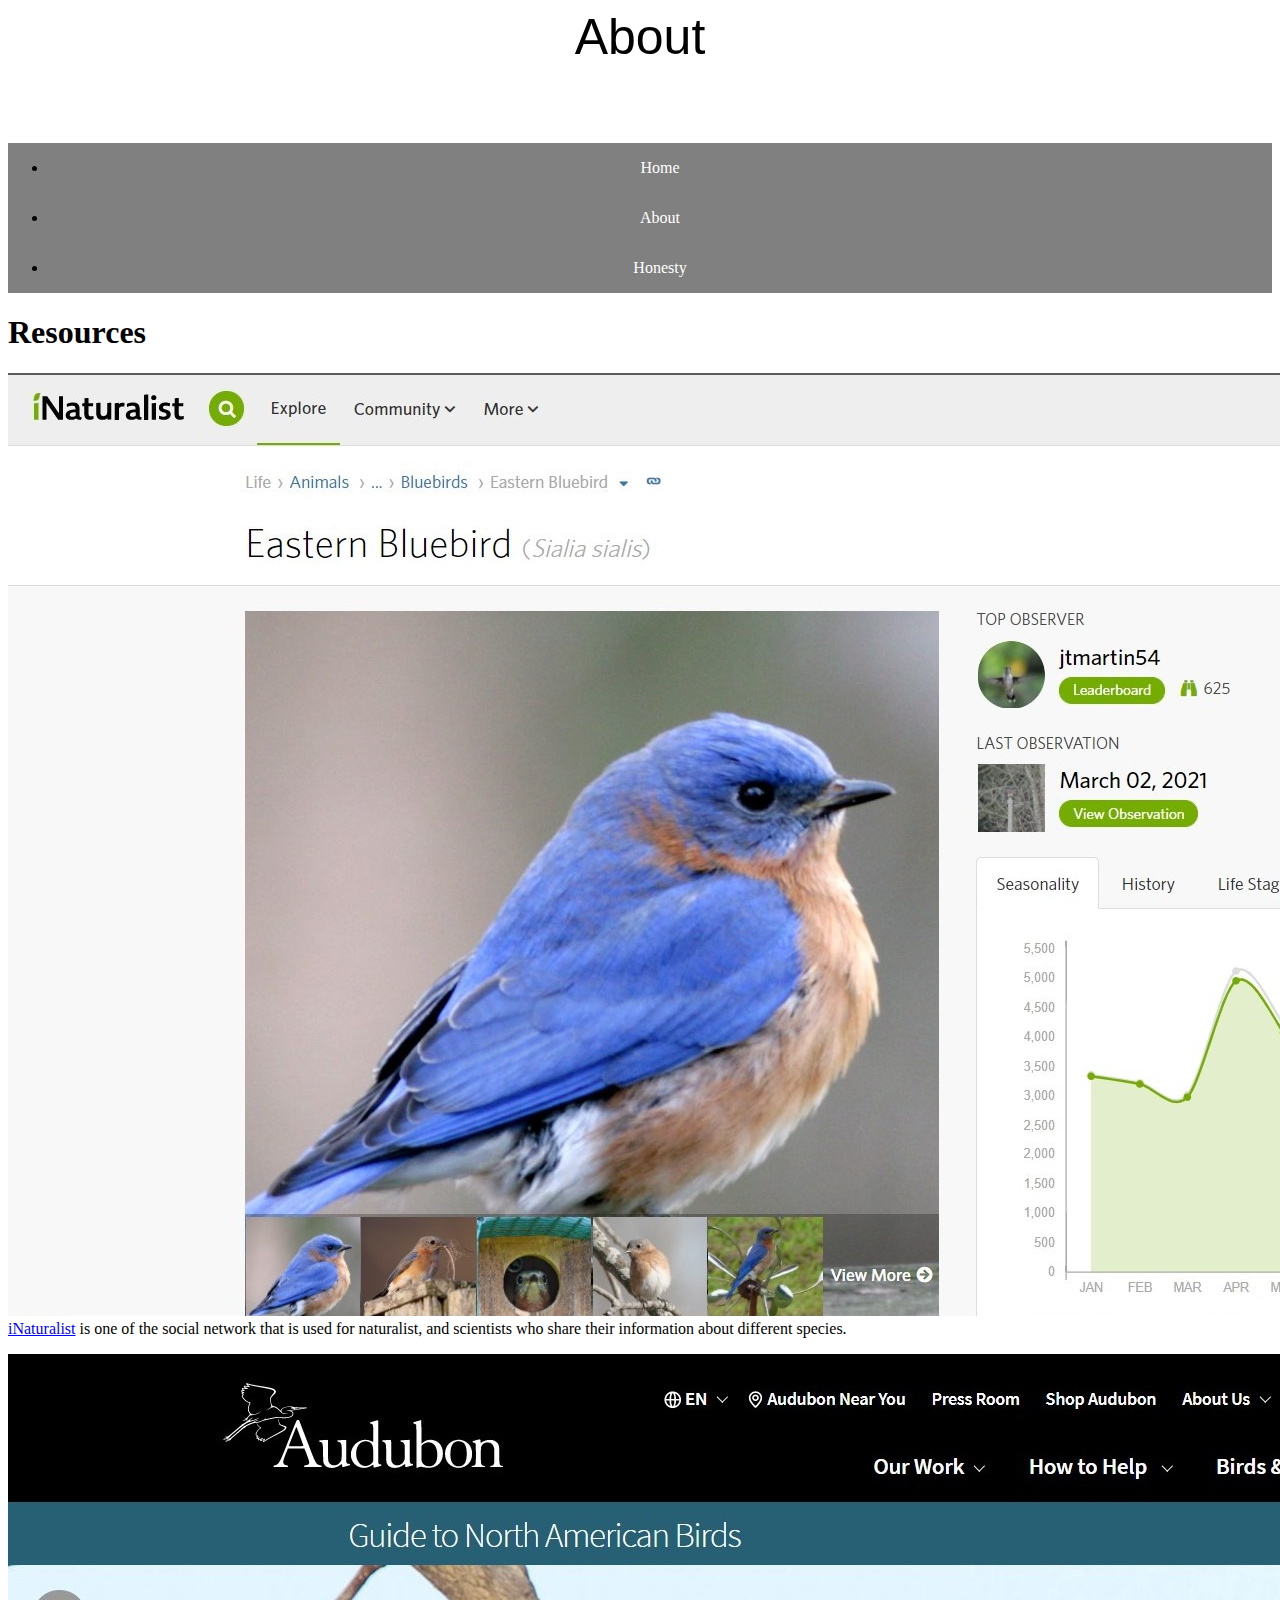
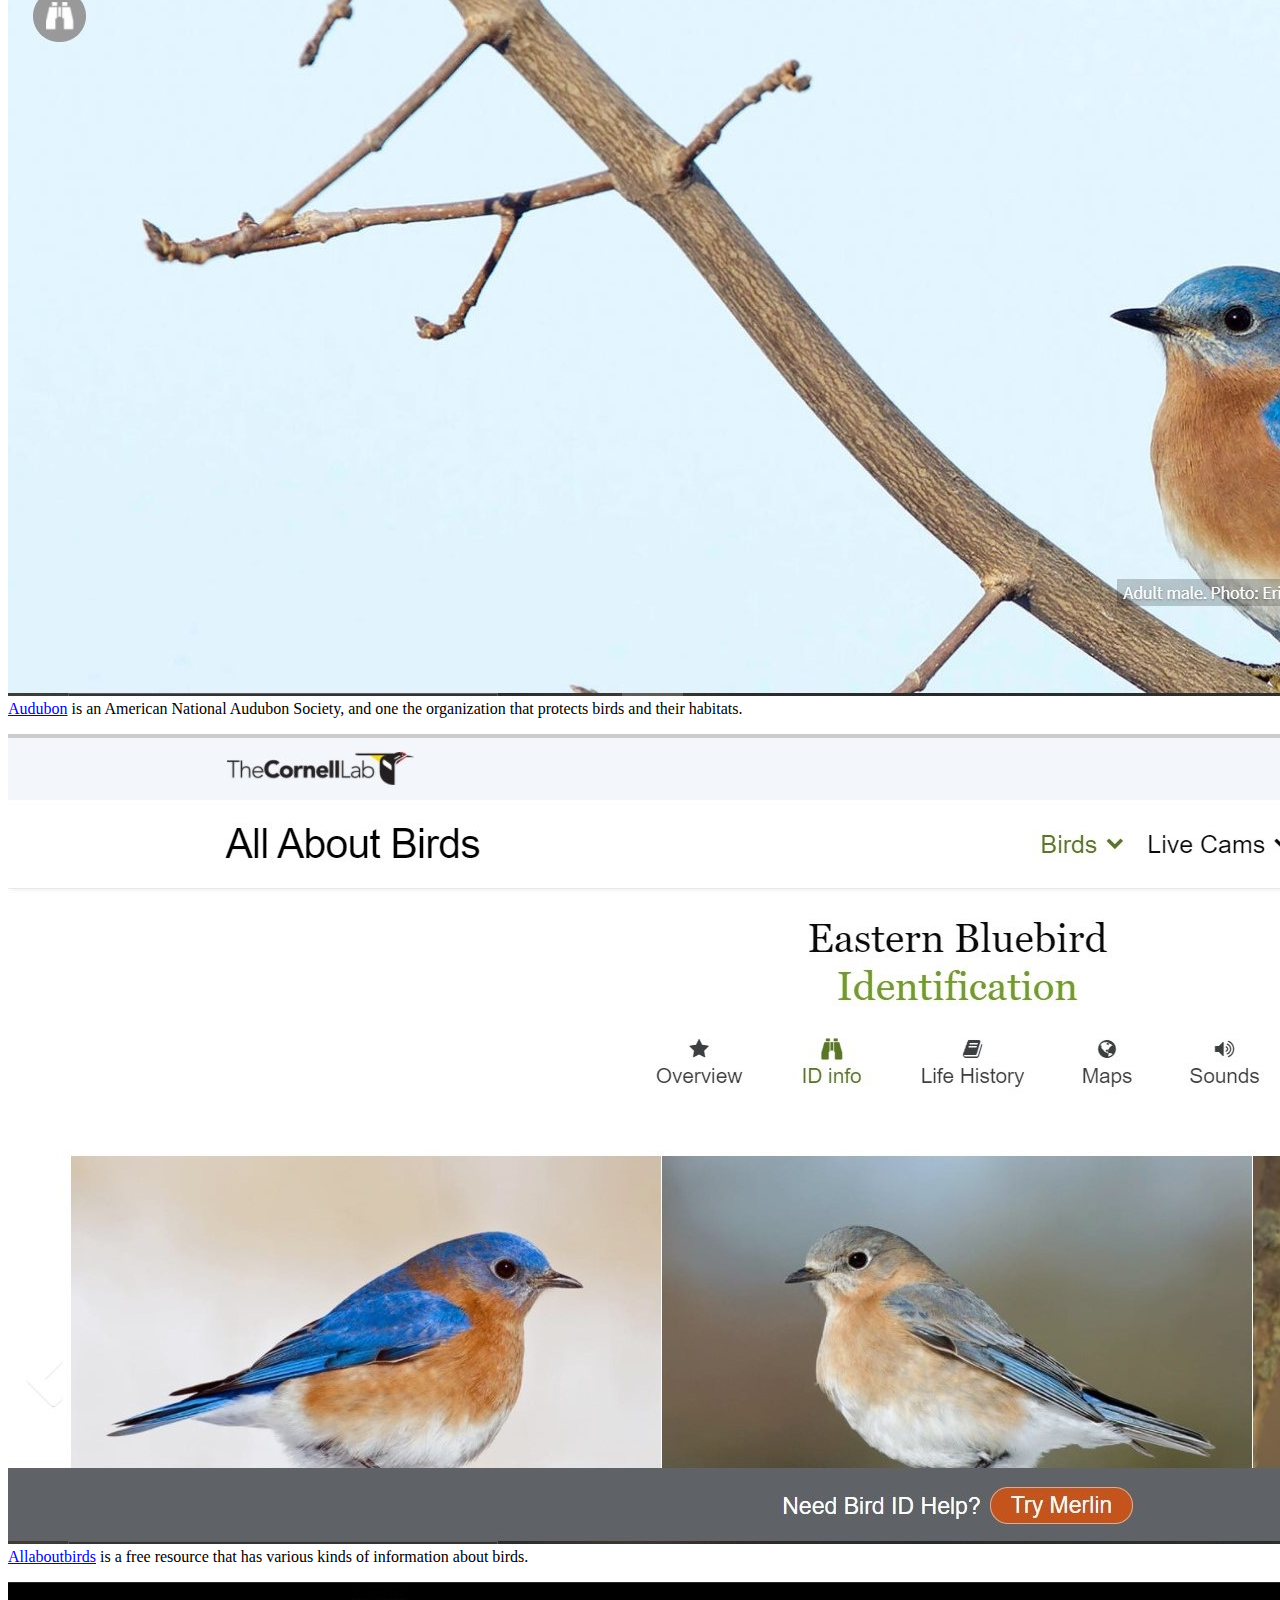
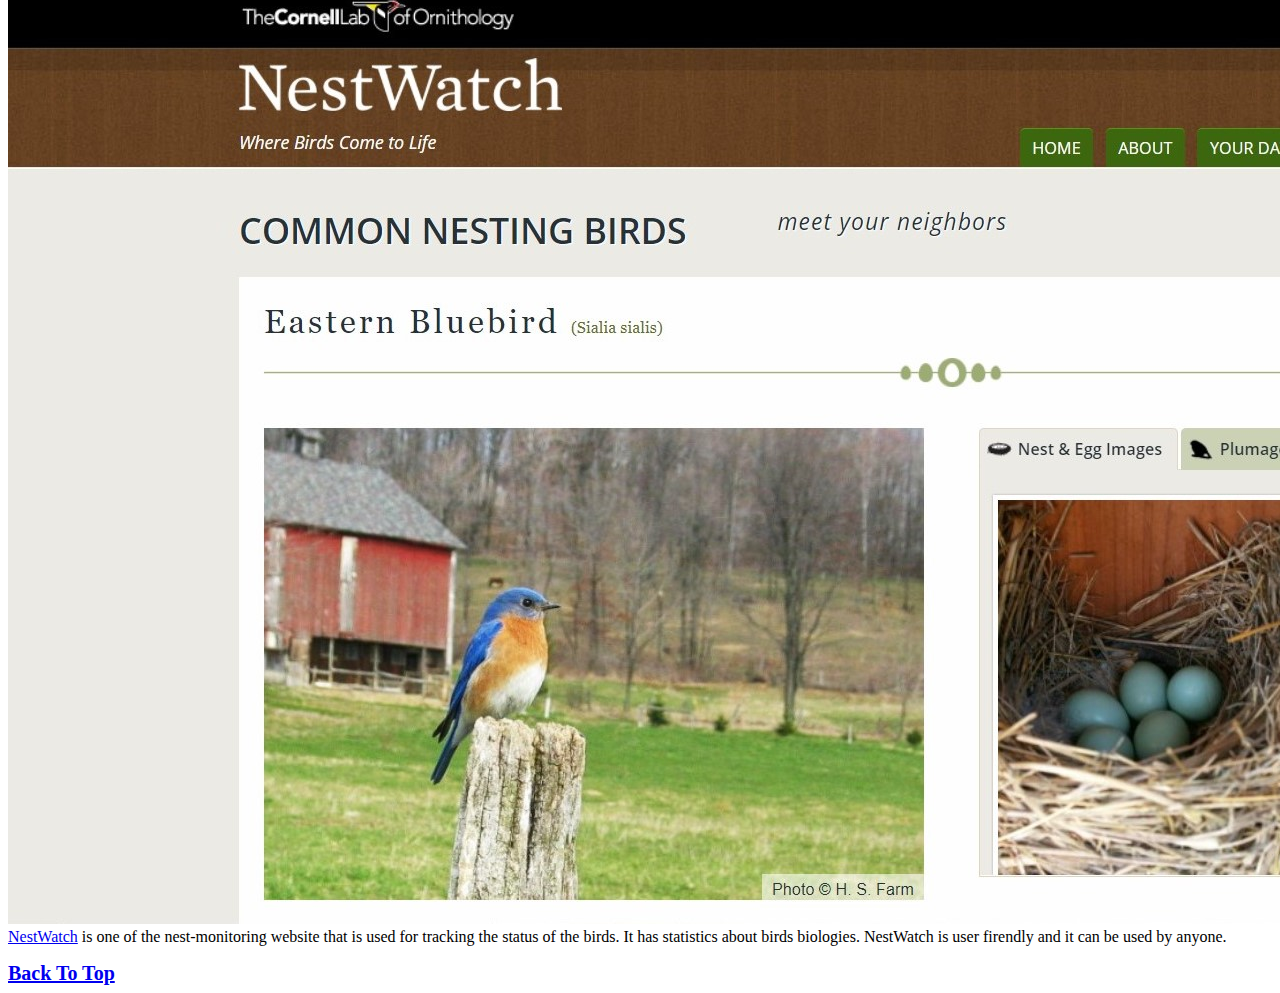
<file: about.html>
<!-- Create your About page here -->


<!DOCTYPE html>
<html>
    <head>

          <link rel="stylesheet" href="https://igoradamenko.github.io/awsm.css/css/awsm.css">
          <link rel="stylesheet" href="./style/style.css">

        <title>About</title>
        
        <meta charset="utf-8">

    </head>

    <a name="top"></a>

    <body>

        <script>
            
                window.onload = function(){

                    var div_container = document.getElementById("websites");
                    var text = document.createTextNode("iNaturalist");
                    var text1 = document.createTextNode(" is one of the social network that is used for naturalist, and scientists who share their information about different species.");
                    var links = document.createElement("a");
                    
                    links.setAttribute("href", "https://www.inaturalist.org/taxa/12942-Sialia-sialis");
                    links.setAttribute("target", "_blank");
                    div_container.appendChild(text);
                    div_container.appendChild(links);
                    links.appendChild(text);
                    div_container.appendChild(text1);
                }

        </script>

        <header class="header-style">About</header>

        <nav>
            <ul id="ul-style">
                <li><a href="index.html" style="color: white;">Home</a></li>
                <li><a href="about.html" style="color: white;">About</a></li>
                <li><a href="honesty.html" style="color: white;">Honesty</a></li>
           </ul>
       
        </nav>

        <h1>Resources</h1>

        <article>

        <div id="websites">
            
            
            <img src="./images/iNaturalist.jpg">
            <br/>

        </div>
        <p>
            <img src="./images/Audubon.jpg">

            <br/>
           <a href="https://www.audubon.org/field-guide/bird/eastern-bluebird" target="_blank">Audubon</a>
            is an American National Audubon Society, and one the organization that protects birds and their habitats.
        </p>
        <p>
            <img src="./images/Allaboutbird.jpg">

            <a href="https://www.allaboutbirds.org/guide/Eastern_Bluebird/id" target="_blank">Allaboutbirds</a>
            is a free resource that has various kinds of information about birds.
        </p>
        <p align="justify">
            <img src="./images/NestWatch.jpg">
            <a href="https://nestwatch.org/learn/focal-species/eastern-bluebird/" target="_blank">NestWatch</a>
            is one of the nest-monitoring website that is used for tracking the status of the birds. It has statistics about birds biologies. NestWatch is user firendly and it can be used by anyone.
        </p>

        </article>


        <footer style="font-weight: bolder;font-size:20px;" id="footer">

            <a href="#top">Back To Top</a>
     </footer>

    </body>
</html>
</file>
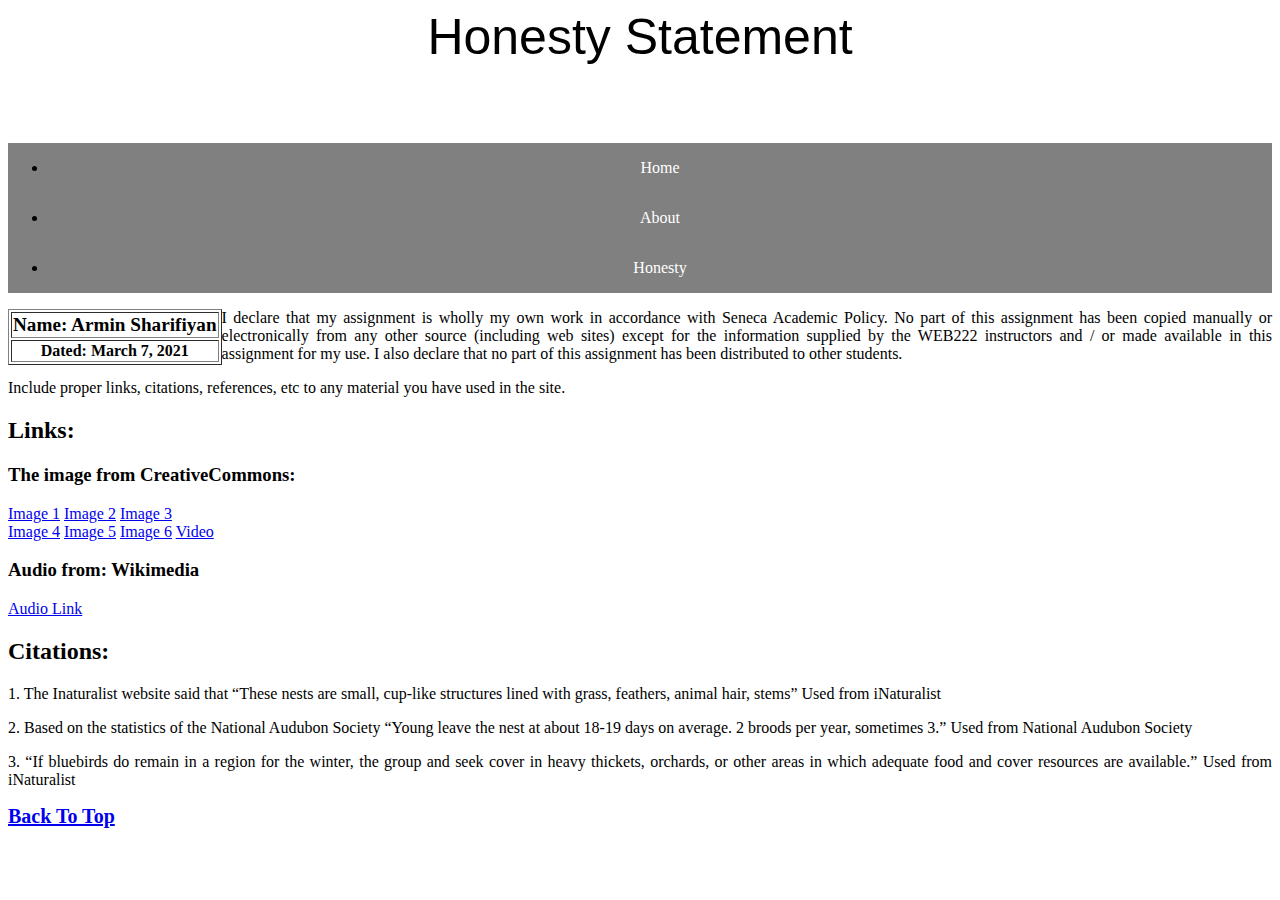
<file: honesty.html>
<!-- Your Honest page should go here.  Use the following info in your page:


  
  Honesty Statement

  I declare that my assignment is wholly my own work in accordance with Seneca Academic
  Policy. No part of this assignment has been copied manually or electronically from any
  other source (including web sites) except for the information supplied by the WEB222
  instructors and / or made available in this assignment for my use.

  I also declare that no part of this assignment has been distributed to other students.

  
  Name: Armin Sharifiyan

  Dated: March 7, 2021

  Credits

  Include proper links, citations, references, etc to any material you have used in the site.
  



  Links:

    1. The image from https://search.creativecommons.org/

    2. https://search.creativecommons.org/photos/86b4dd5d-89f4-45b4-9263-1c4b5cf83992

    3. https://search.creativecommons.org/photos/00ad7941-b89c-4231-92b8-d18b9c36386a

    4. https://youtu.be/wXYMWKz113U

    5. https://search.creativecommons.org/photos/9daaebc6-d9f6-429e-8b6e-91c71b056a4a

    6. https://search.creativecommons.org/photos/16d9455c-a69c-40d7-89f7-1a52756551d2

    The audio from: wikimedia.org

    7. https://upload.wikimedia.org/wikipedia/commons/1/1f/Sialia_sialis_-_Eastern_Bluebird_XC179669.mp3

  Reference:

      https://www.inaturalist.org/taxa/12942-Sialia-sialis

      https://www.audubon.org/field-guide/bird/eastern-bluebird

      https://www.allaboutbirds.org/guide/Eastern_Bluebird/id

      https://nestwatch.org/learn/focal-species/eastern-bluebird/


  Citations:

  The sentences that I used from other resources are:

   1. The Inaturalist website said that <q>These nests are small, cup-like structures lined with grass, feathers, animal hair, stems</q>   Used from iNaturalist

   2. Based on the statistics of the National Audubon Society <q>Young leave the nest at about 18-19 days on average. 2 broods per year, sometimes 3.</q>  Used from National Audubon Society

   3. <q>If bluebirds do remain in a region for the winter, the group and seek cover in heavy thickets, orchards, or other areas in which adequate food and cover resources are available.</q> Used from iNaturalist






-->




<!DOCTYPE html>

<html>

  <head>

    <link rel="stylesheet" href="https://igoradamenko.github.io/awsm.css/css/awsm.css">
    <link rel="stylesheet" href="./style/style.css">

    <title>Honetsy</title>

    <meta charset="utf-8">

  </head>

  <a href="#top"></a>

  <body>

    <header class="header-style">Honesty Statement</header>

    <nav>
      <ul id="ul-style">
          <li><a href="index.html" style="color: white;">Home</a></li>
          <li><a href="about.html" style="color: white;">About</a></li>
          <li><a href="honesty.html" style="color: white;">Honesty</a></li>
     </ul>
 
    </nav>

    <table border="1" align="left">
      <tr>
        <th style="font-size: 120%;">
          Name: Armin Sharifiyan 
        </th>
      </tr>
      <tr>
        <th style="font-size: 100%;">
           Dated: March 7, 2021
        </th>
      </tr>
    </table>

  <article>
    
    <p align="justify">

      I declare that my assignment is wholly my own work in accordance with Seneca Academic
      Policy. No part of this assignment has been copied manually or electronically from any
      other source (including web sites) except for the information supplied by the WEB222
      instructors and / or made available in this assignment for my use.

      I also declare that no part of this assignment has been distributed to other students.

    </p>

    <p>Include proper links, citations, references, etc to any material you have used in the site.

      <br/>

      <h2>Links:</h2>

        <h3>The image from CreativeCommons: </a></h3>
        <p>
          <a href="https://search.creativecommons.org/photos/86b4dd5d-89f4-45b4-9263-1c4b5cf83992" target="_blank">Image 1</a>
          <a href="https://search.creativecommons.org/photos/a95d98ba-646a-4c89-bf23-bd9107166b57" target="_blank">Image 2</a>
          <a href="https://search.creativecommons.org/photos/00ad7941-b89c-4231-92b8-d18b9c36386a" target="_blank">Image 3</a>
          <br/>
          <a href="https://search.creativecommons.org/photos/9daaebc6-d9f6-429e-8b6e-91c71b056a4a" target="_blank">Image 4</a>
          <a href="https://search.creativecommons.org/photos/16d9455c-a69c-40d7-89f7-1a52756551d2" target="_blank">Image 5</a>

          <a href="https://nas-national-prod.s3.amazonaws.com/styles/bird_illustration/s3/038_Sibl_9780307957900_art_r1.jpg?itok=i7iVQ57Q" target="_blank"> Image 6</a>

          <a href="https://youtu.be/wXYMWKz113U" target="_blank"> Video</a>

        </p>

      <h3>Audio from: Wikimedia</h3>

      <p><a href="https://upload.wikimedia.org/wikipedia/commons/1/1f/Sialia_sialis_-_Eastern_Bluebird_XC179669.mp3" target="_blank">Audio Link</a></p>
    
      <h2>Citations:</h2>


      <p>1. The Inaturalist website said that <q>These nests are small, cup-like structures lined with grass, feathers, animal hair, stems</q>   Used from iNaturalist</p>
      <p>2. Based on the statistics of the National Audubon Society <q>Young leave the nest at about 18-19 days on average. 2 broods per year, sometimes 3.</q>  Used from National Audubon Society</p>
      <p>3. <q>If bluebirds do remain in a region for the winter, the group and seek cover in heavy thickets, orchards, or other areas in which adequate food and cover resources are available.</q> Used from iNaturalist</p>

    </p>

  </article>

      <footer style="font-weight: bolder;font-size:20px; display: block;" id="footer">
        
        <a href="#top">Back To Top</a>

      </footer>

  </body>
</html>
</file>
<file: style/style.css>
.i{
            
    font-family: Arial, Helvetica, sans-serif;
    font-size: 50px;
    height:0vw;
    margin-left:0;
}
.icon{

    width: 11;
    margin-top:-20%;
    margin-left: 27em;
    
}

#ul-style{

    background-color:grey;
}
li a {

    display: block;
    text-align: center;
    padding: 16px 16px;
    text-decoration: none;
}
li a:hover {

    background-color:darkgrey;
}
li a:focus{

    background-color:lightgrey;
}

.tablestyle{
    
    border-top-left-radius: 10px;
    border-bottom-left-radius: 10px;
    border-bottom-right-radius: 10px;
    border-top-right-radius: 10px;
    position: fixed;
    margin-top:25pt;
}
tr:hover{
    background-color:lightgray;
}

.header-style{
    font-family: Arial, Helvetica, sans-serif;
    font-size: 50px;
    text-align: center;
    margin-bottom:15vmin;
    height:0vw;
}

html{
    scroll-behavior:smooth;
}

p{
    text-align: justify;
}
</file>
